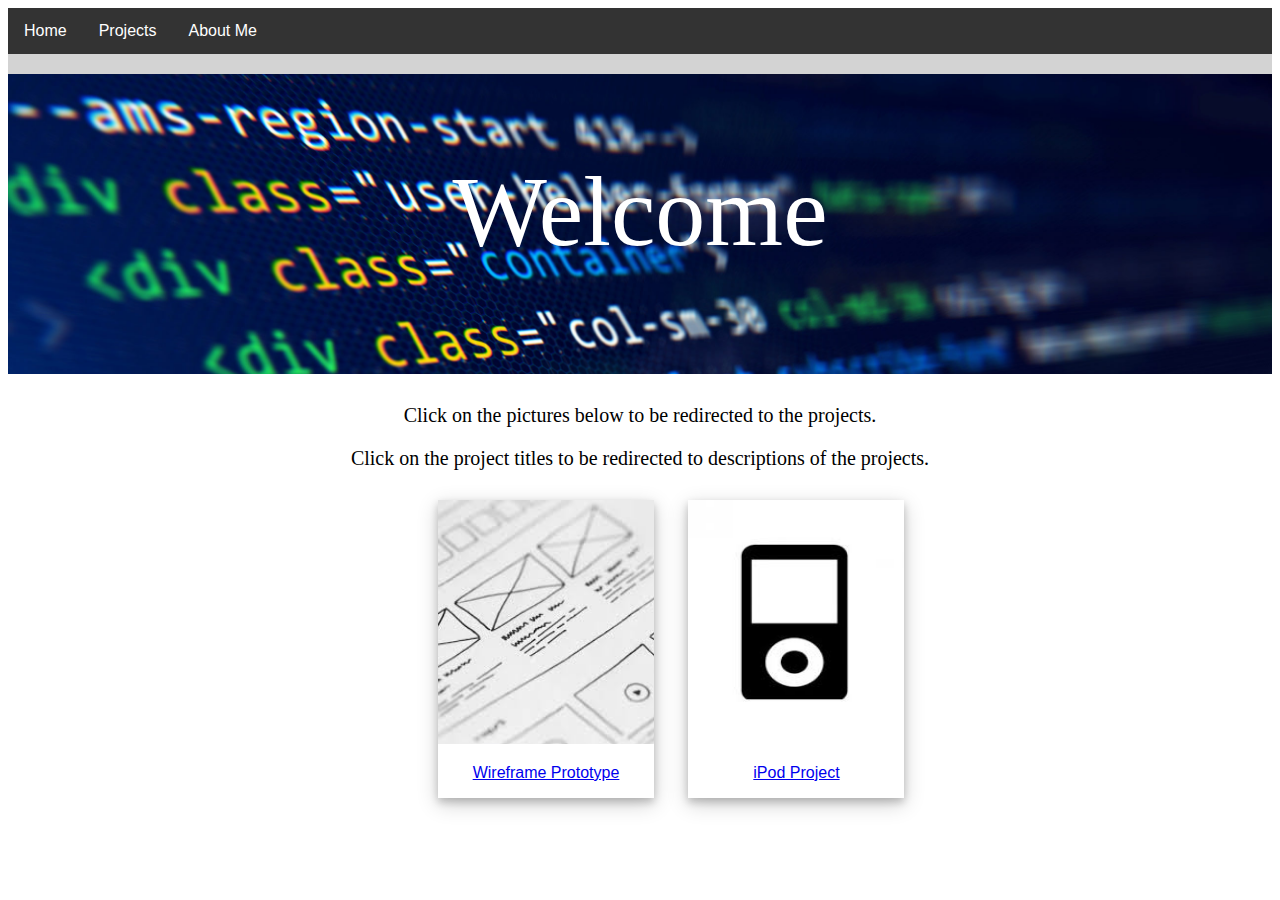
<file: index.html>
<!DOCTYPE html>
<html lang="en">
   <head>
      <title aria-labelledby="Home Page">Home Page</title>
      <link rel="stylesheet" href="stylesheet.css">
   </head>
   <body>
       <nav aria-labelledby="nav-bar">
           <ul role="menu" id="nav-bar">
               <li role="menu-item">
                   <a aria-current="page" href="index.html" aria-labelledby="Home Button">Home</a>
               </li>
               <li role="menu-item">
                   <a href="projects.html" aria-labelledby="Project Button">Projects</a>
               </li>
               <li role="menu-item">
                   <a href="about.html" aria-labelledby="About Button">About Me</a>
               </li>
           </ul>
       </nav>
       
       <header class="index-background-img">
           <div class="home-text" aria-label="welcome-div">
               <p class="index-header" aria-labelledby="homepage-welcome">Welcome</p>
           </div>
       </header>
       
       <div class="home-text index-sub-header" aria-label="description-div">
           <p aria-labelledby="click-pictures-for-projects">Click on the pictures below to be redirected to the projects.</p>
           <p aria-labelledby="click-titles-for-descriptions">
               Click on the project titles to be redirected to descriptions of the projects.
           </p>
       </div>
       
       <div role="project-display" class="img-div" aria-label="image-div"> 
           <div class="project-images">
               <a href="https://balsamiq.cloud/sen2rvy/pyenm1q" aria-labelledby="link-to-wireframe-project">
                   <img class="image2" src="images/wfp.jpg" alt="wireframe-image">
               </a>
               <div class="container" aria-label="image-caption-div">
                   <a href="projects.html" aria-labelledby="link-to-wireframe-description">
                       <p aria-labelledby="Wireframe-Prototype">Wireframe Prototype</p>
                   </a>
               </div>
           </div>
           
           <div class="project-images">
               <a href="starter2/albums.html" aria-labelledby="link-to-iPod-project">
                   <img class="image2" src="images/ipod_img.jpg" alt="ipod-image">
               </a>
               <div class="container">
                   <a href="projects.html#target" aria-labelledby="link-to-iPod-description"> 
                       <p aria-labelledby="iPod Project">iPod Project</p>
                   </a>
               </div>
           </div>
       </div>
    </body>
</html>
</file>
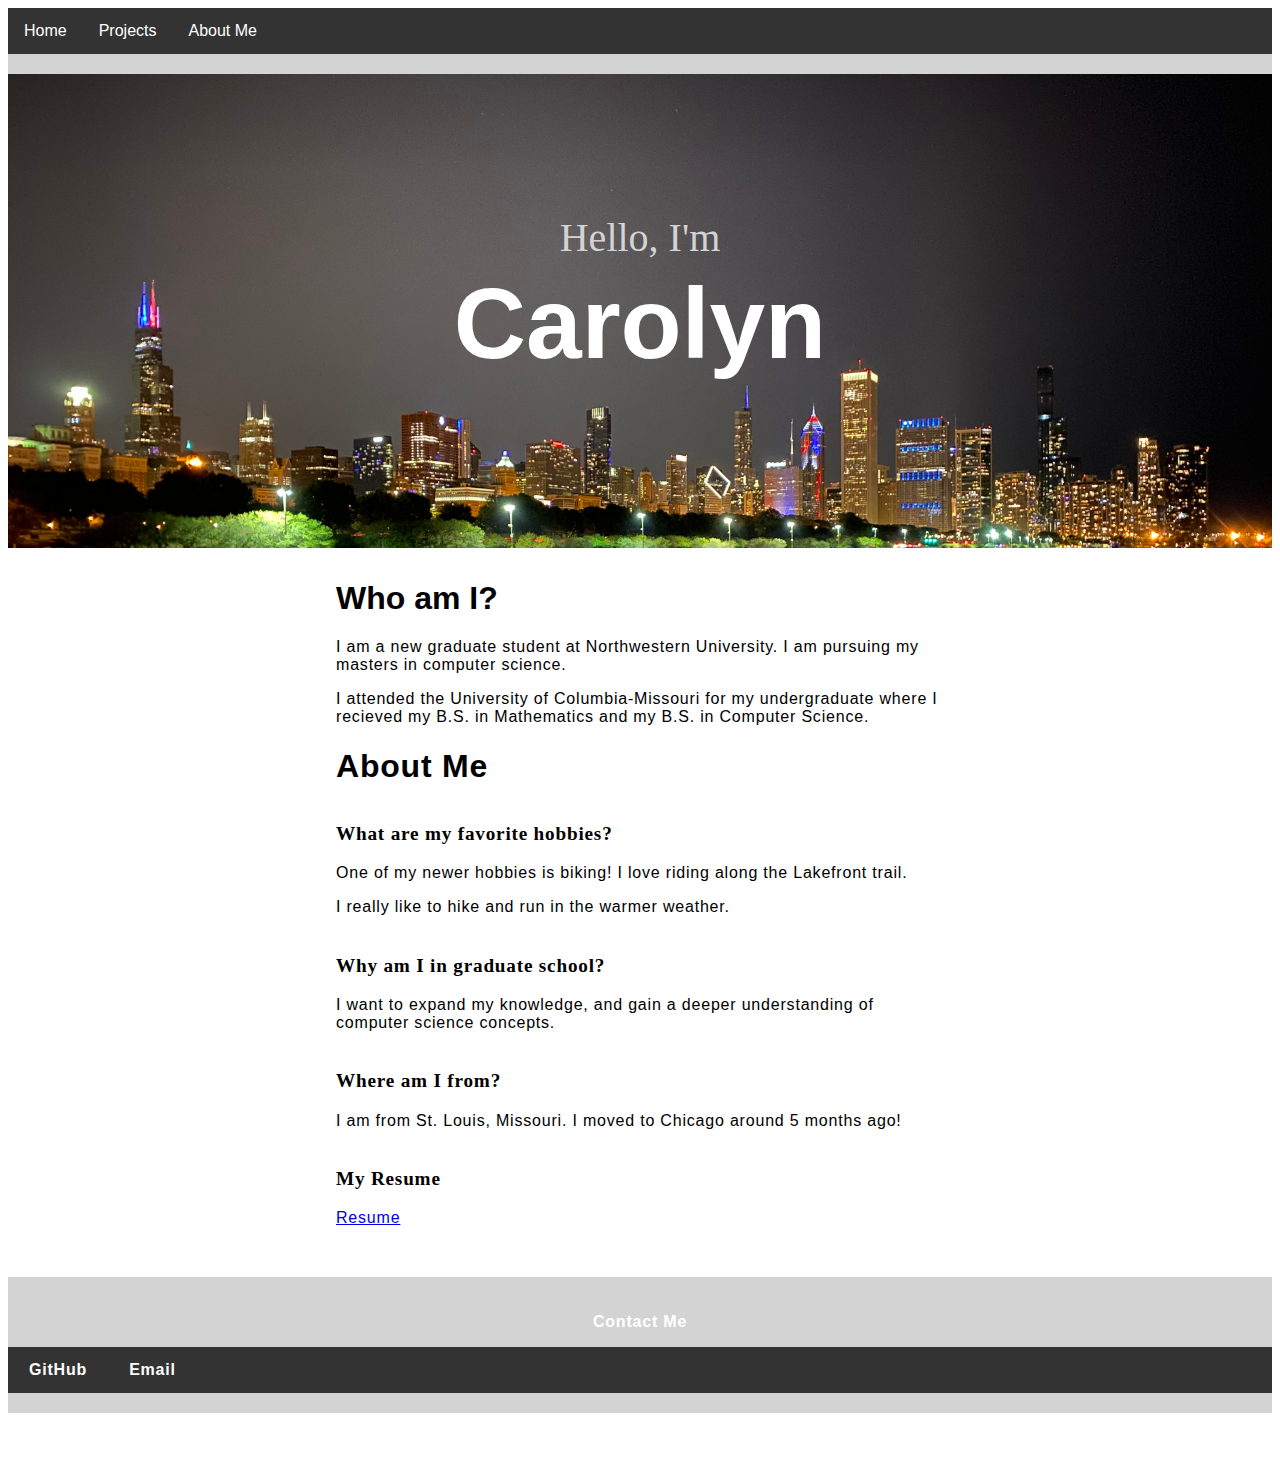
<file: about.html>
<!DOCTYPE html>
<html lang="en">
   <head>
      <title aria-labelledby="About Page">About Page</title>
      <link rel="stylesheet" href="stylesheet.css">
   </head>
   <body>
       <nav aria-labelledby="nav-bar">
           <ul role="menu" id="nav-bar">
               <li role="menu-item">
                   <a href="index.html" aria-labelledby="Home Button">Home</a>
               </li>
               <li role="menu-item">
                   <a href="projects.html" aria-labelledby="Project Button">Projects</a>
               </li>
               <li role="menu-item">
                   <a aria-current="page" href="about.html" aria-labelledby="About Button">About Me</a>
               </li>
           </ul>
       </nav>
     
       <header class="about-header">
           <p aria-labelledby="Hello, I'm" class="about-header-hi">Hello, I'm</p>
           <h1 aria-labelledby="Carolyn" class="about-header-name">Carolyn</h1>
       </header>
       
       <div class="about-me" aria-label="about-me-div">
           <div class="intro1" aria-label="first-question-div">
               <h1 aria-labelledby="First Question">Who am I?</h1>
               <p aria-labelledby="First Question Answer">
                   I am a new graduate student at Northwestern University. I am pursuing my masters in computer science.
               </p>
               <p aria-labelledby="First Question Answer">
               I attended the University of Columbia-Missouri for my undergraduate where I recieved my B.S. in Mathematics and my B.S. in Computer Science.
               </p>
           </div>
           
           <div class="intro2" aria-label="second-question-div">
               <h1 aria-labelledby="About me">About Me</h1>
               <h2 aria-labelledby="hobbies">What are my favorite hobbies?</h2>
               <p aria-labelledby="hobby-answers">One of my newer hobbies is biking! I love riding along the Lakefront trail.</p>
               <p aria-labelledby="hobby-answers">I really like to hike and run in the warmer weather.</p>
               <h2 aria-labelledby="graduate-school">Why am I in graduate school?</h2>
               <p aria-labelledby="graduate-school-answers">
                   I want to expand my knowledge, and gain a deeper understanding of computer science concepts.
               </p>
               <h2 aria-labelledby="where from">Where am I from?</h2>
               <p aria-labelledby="where-from-answer">I am from St. Louis, Missouri. I moved to Chicago around 5 months ago!</p>
               <h2 aria-labelledby="Resume">My Resume</h2>
               <a href="Resume_Feb.pdf" aria-labelledby="Resume">Resume</a>
           </div>
       </div>
       <footer role="footer" class="about-footer">
           <p aria-labelledby="Contact Me">Contact Me</p>
           <ul role="menu" class="social">
               <li role="menu-item">
                   <a class = "about-social-link" href="https://github.com/CMPerniciaro" aria-labelledby="GitHub Link">GitHub</a></li>
               <li role="menu-item">
                   <a class = "about-social-link" href="mailto:carolynperniciaro2022@u.northwestern.edu" aria-labelledby="Email Link">Email</a>
               </li>
           </ul>
       </footer>
    </body>
</html>
</file>
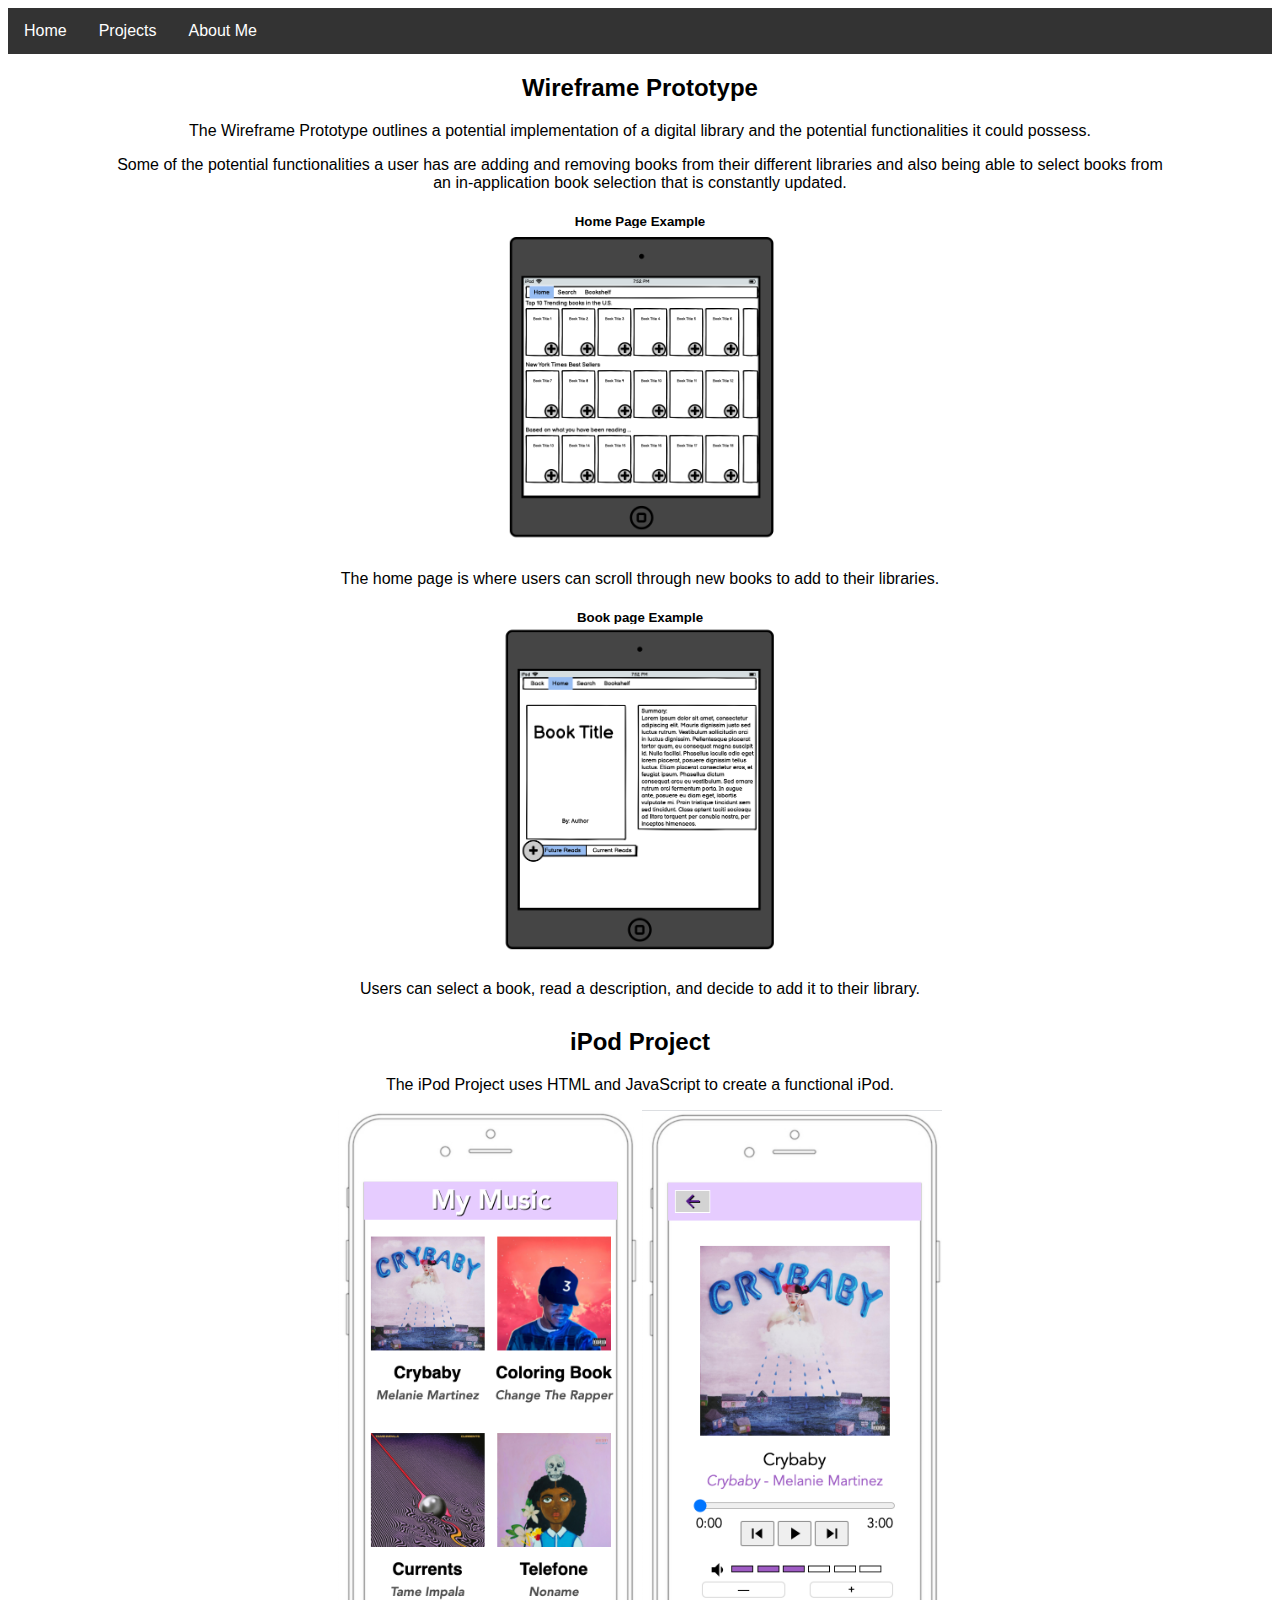
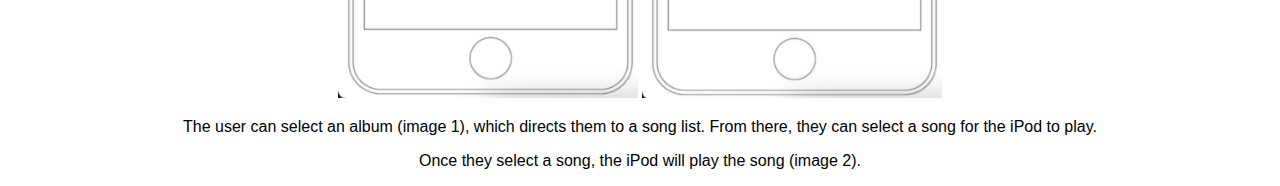
<file: projects.html>
<!DOCTYPE html>
<html lang="en">
   <head>
      <title aria-labelledby="Project Pgae">Project Page</title>
      <link rel="stylesheet" href="stylesheet.css">
   </head>
   <body>
       <nav aria-labelledby="nav-bar">
           <ul role="menu" id="nav-bar">
               <li role="menu-item">
                   <a href="index.html" aria-labelledby="Home Button">Home</a>
               </li>
               <li role="menu-item">
                   <a aria-current="page" href="projects.html" aria-labelledby="Project Button">Projects</a>
               </li>
               <li role="menu-item">
                   <a href="about.html" aria-labelledby="About Button">About Me</a>
               </li>
           </ul>
       </nav>
    
       <div class="project-text" aria-label="project-description-div">
            <div class="wireframe-text" aria-label="wireframe-project-div">
                <h2 aria-labelledby="Wireframe Prototype">Wireframe Prototype</h2>
                <p aria-labelledby="Wireframe-Prototype Description">The Wireframe Prototype outlines a potential implementation of a digital library and the potential functionalities it could possess.</p>
                <p aria-labelledby="Wireframe-Prototype Description">Some of the potential functionalities a user has are adding and removing books from their different libraries and also being able to select books from an in-application book selection that is constantly updated.</p>
                
                <h5 class="project-header" aria-labelledby="Home Page Example">Home Page Example</h5>
                <img class="project-image" src="images/wfp_home.png" alt="wpf-home-page">
                
                <p aria-labelledby="Wireframe-Prototype Description">The home page is where users can scroll through new books to add to their libraries.</p>
                <h5 class="project-header" aria-labelledby="Book Page Example">Book page Example</h5>
                <img class="project-image" src="images/book_ex.png" alt="book-example">
                <p aria-labelledby="Wireframe-Prototype Description">Users can select a book, read a description, and decide to add it to their library.</p>
           </div>
       
           <div class="ipod-project" aria-label="iPod-project-div">
               <h2 id="target" aria-labelledby="iPod Project">iPod Project</h2>
               <p aria-labelledby="iPod Project Description">
                   The iPod Project uses HTML and JavaScript to create a functional iPod.
               </p>
               <img class="project-image" src="images/ipod_home.png" alt="ipod-image">
               <img class="project-image" src="images/player_ex.png" alt="player-example"> 
               <p aria-labelledby="iPod Project Description">
                   The user can select an album (image 1), which directs them to a song list. From there, they can select a song for the iPod to play.
               </p>
               <p aria-labelledby="iPod Project Description">Once they select a song, the iPod will play the song (image 2).</p>
           </div>
       </div>
   </body>
</html>
</file>
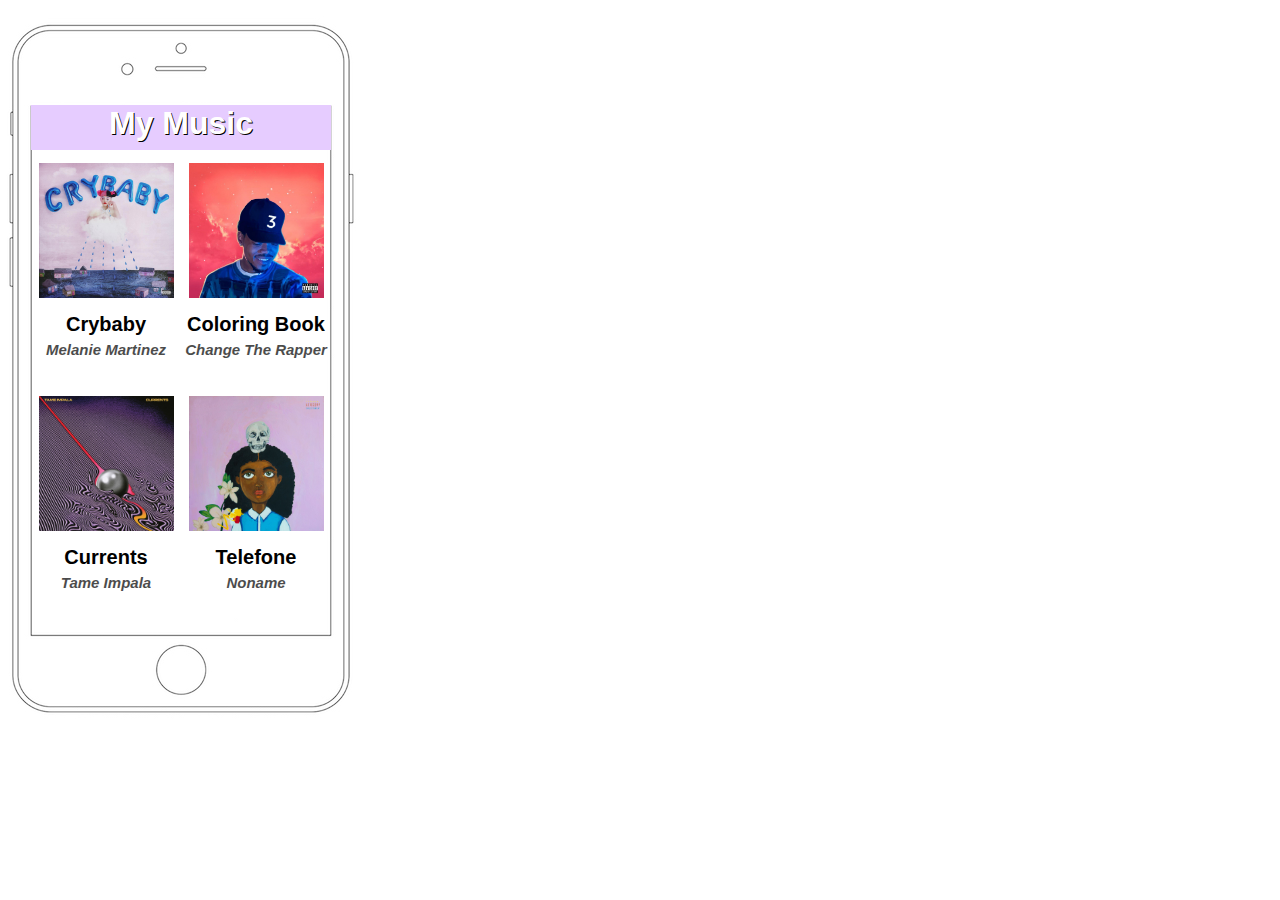
<file: starter2/albums.html>
<html>
    <head>
        <title>Album Select</title>
        <link rel="stylesheet" type="text/css" href="ipod.css"/>
    </head>
    <body>
        <div id="screen">
            <div class="head-bar" aria-label="outer-div">
                <h1>My Music</h1>
                <div class="albums-album-wrapper" aria-label="info-div">
                    <div class="albums-album-art" aria-label="albumn-cover-div1">
                        <a href="songs.html" aria-labelledby="album-link">
                            <img src="images/crybaby.jpg" class="albums-album-art" alt="baby">
                        </a>
                        <div class="albums-album-name" aria-label="albumn1-title">
                            <p>Crybaby</p>
                        </div>
                        <div class="albums-artist-name" aria-label="albumn1-author">
                            <p>Melanie Martinez</p>
                        </div>
                    </div>
                    <div class="albums-album-art" aria-label="albumn-cover-div2">
                        <img src="images/cbook.jpg" class="albums-album-art" alt="cbook">
                        <div class="albums-album-name" aria-label="albumn2-title">
                            <p>Coloring Book</p>
                        </div>
                        <div class="albums-artist-name" aria-label="albumn2-author">
                            <p>Change The Rapper</p>
                        </div>
                    </div>
                    <div class="albums-album-art" aria-label="albumn-cover-div3">
                        <img src="images/currents.jpg" class="albums-album-art" alt="currents" style="padding-top: 98px;">
                        <div class="albums-album-name" aria-label="albumn3-title">
                            <p>Currents</p>
                        </div>
                        <div class="albums-artist-name" aria-label="albumn2-author">
                            <p>Tame Impala</p>
                        </div>
                    </div>
                    <div class="albums-album-art" aria-label="albumn-cover-div4">
                        <img src="images/telefone.jpeg" class="albums-album-art" alt="phone" style="padding-top: 98px;">
                        <div class="albums-album-name" aria-label="albumn4-title">
                            <p>Telefone</p>
                        </div>
                        <div class="albums-artist-name" aria-label="albumn4-author">
                            <p>Noname</p>
                        </div>
                    </div>
                </div>
            </div>
        </div>
    </body>
</html>
<!-- 
* bg iphone img is 363x762px
* iphone 'screen' is apprx 300x530 -->
</file>
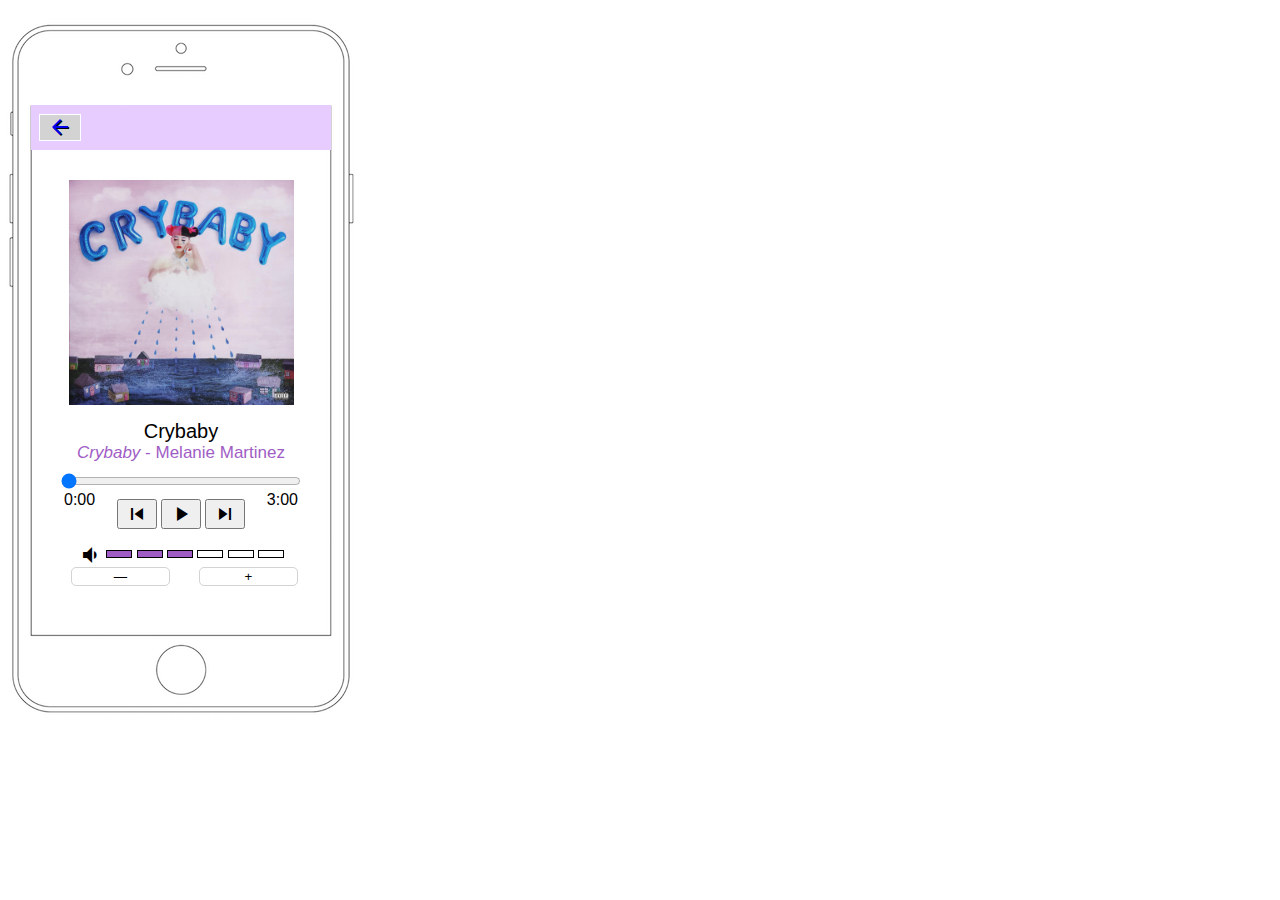
<file: starter2/player.html>
<html>
<header>
   <title>Music Player</title>
   <link rel="stylesheet" type="text/css" href="ipod.css"/>
   <link href="https://fonts.googleapis.com/icon?family=Material+Icons"
      rel="stylesheet">
</header>
    <body>
        <div id="screen">
            <div class="head-bar">
                <div class="back-button">
                    <a href="songs.html">
                        <i class="material-icons">arrow_back</i>
                    </a>
                    
                </div>
            </div>
         
            <img class="player-album-art" src="images/crybaby.jpg" alt="Crybaby Album Cover"/>
            <div class="player-song-info">
                <p>Crybaby</p>
                <p id="player-song-name"><em>Crybaby</em> - Melanie Martinez</p>
            </div>
            
        
            <div class="range">
                <input id="player-time" type="range" min="0" max="180" value="0">
            </div>

            <div>
                <div id="time-elapsed">0:00</div>
                <div id="time-total">3:00</div>
            </div>
            
            <div class="player-controls">
                <button onclick="prevSong()"> 
                    <i class="material-icons" id="skip-previous">skip_previous</i>
                </button>
                <button onclick="switchPlay()">
                    <i class="material-icons" id="play-pause">play_arrow</i>
                </button>
                <button onclick="nextSong()">
                    <i class="material-icons" id="skip-next">skip_next</i>
                </button>
            </div>
            <div class="volume-bar">
                <div class="volume-icon">
                    <i class="material-icons">volume_down</i>
                </div>
                <div class="volume-level" id="vl0"></div>
                <div class="volume-level" id="vl1"></div>
                <div class="volume-level" id="vl2"></div>
                <div class="volume-level" id="vl3"></div>
                <div class="volume-level" id="vl4"></div>
                <div class="volume-level" id="vl5"></div>
            </div>
            <div class="volume-rocker">
                <button class="down" onclick="volDown()">&mdash;</button>
                <button class="up" onclick="volUp()">+</button>
            </div>

        </div>
        <script src="ipod.js"></script>
    </body>
</html>
<!-- 
* bg iphone img is 363x762px
* iphone 'screen' is apprx 300x530 -->
</file>
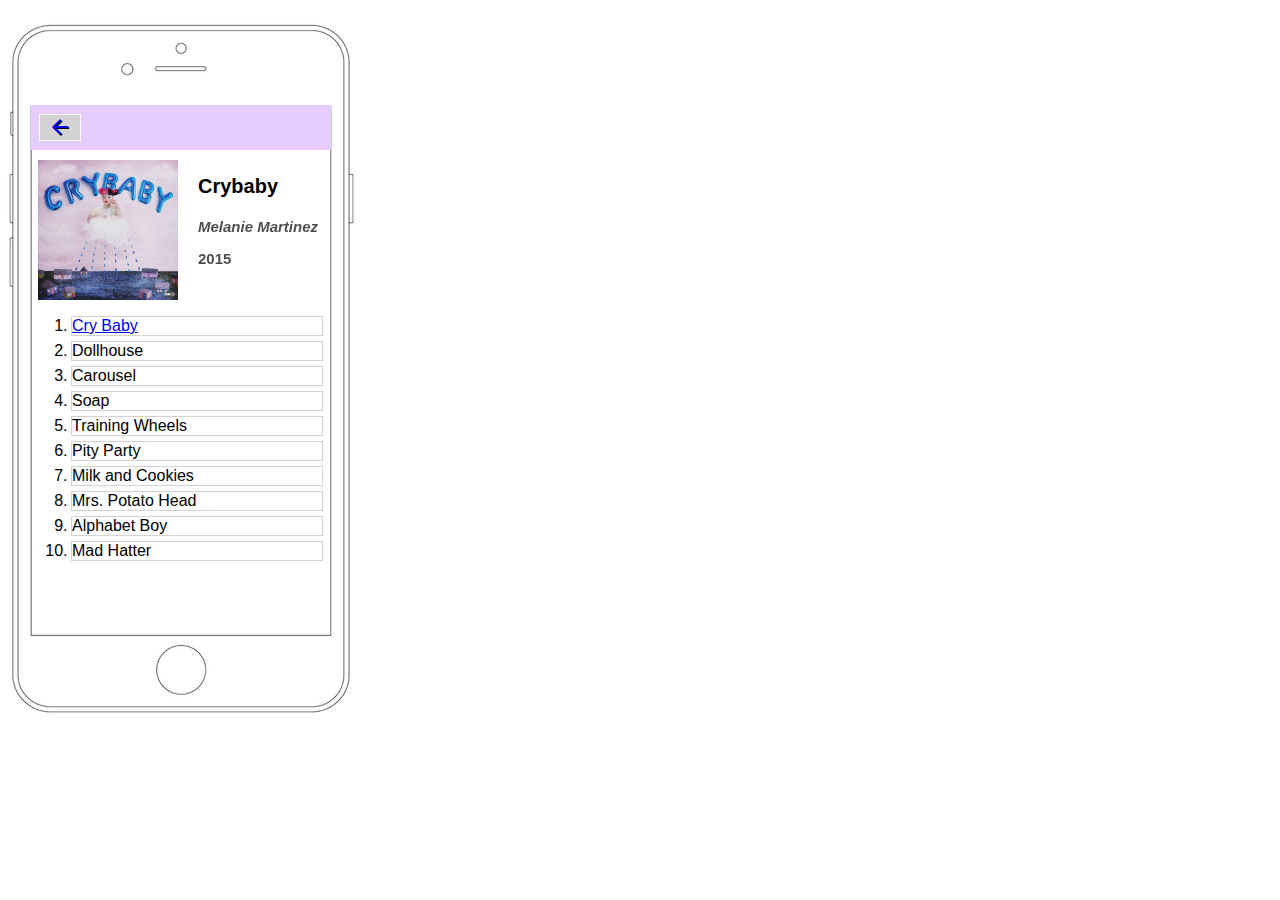
<file: starter2/songs.html>
<html>
    <head>
        <title>Album Select</title>
        <link rel="stylesheet" type="text/css" href="ipod.css"/>
        <link href="https://fonts.googleapis.com/icon?family=Material+Icons"
      rel="stylesheet">
    </head>
    <body>
        <div id="screen">
            <div class="head-bar">
                <a href="albums.html" aria-labelledby="back-button">
                    <div class="back-button">
                        <i class="material-icons">arrow_back</i>
                    </div>
                </a> 
            </div>
                <div class="songs-info-wrapper" aria-label="top-wrapper">
                    <div class="songs-album-art" aria-labelledby="album-image">
                        <img src="images/crybaby.jpg" class="songs-album-art" alt="baby">
                    </div>
                    <div class="songs-album-name" aria-labelledby="album-title>">
                        <p>Crybaby</p>
                    </div>
                    <div class="songs-artist-name" aria-labelledby="author-name">
                        <p>Melanie Martinez</p>
                    </div>
                    <div class="songs-album-year" aria-labelledby="albumn-year">
                        <p>2015</p>
                    </div>
                </div>
            <div class="songs-list" aria-label="albumn-song-list">
                <ol>
                    <div class="songs-text-info" aria-labelledby="albumn-song1">
                        <li><a href="player.html">Cry Baby</a></li>
                    </div>
                    <div class="songs-text-info" aria-labelledby="albumn-song2">
                        <li>Dollhouse</li>
                    </div>
                    <div class="songs-text-info" aria-labelledby="albumn-song3">
                        <li>Carousel</li>
                    </div>
                    <div class="songs-text-info" aria-labelledby="albumn-song4">
                        <li>Soap</li>
                    </div>
                    <div class="songs-text-info" aria-labelledby="albumn-song5">
                        <li>Training Wheels</li>
                    </div>
                    <div class="songs-text-info" aria-labelledby="albumn-song6">
                        <li>Pity Party</li>
                    </div>
                    <div class="songs-text-info" aria-labelledby="albumn-song7">
                        <li>Milk and Cookies</li>
                    </div>
                    <div class="songs-text-info" aria-labelledby="albumn-song8">
                        <li>Mrs. Potato Head</li>
                    </div>
                    <div class="songs-text-info" aria-labelledby="albumn-song9">
                        <li>Alphabet Boy</li>
                    </div>
                    <div class="songs-text-info" aria-labelledby="albumn-song10">
                        <li>Mad Hatter</li>
                    </div>
                </ol>
            </div>
        </div>
    </body>
</html>
<!-- 
* bg iphone img is 363x762px
* iphone 'screen' is apprx 300x530 -->
</file>
<file: stylesheet.css>
ul {
  list-style-type: none;
  margin: 0;
  padding: 0;
  overflow: hidden;
  background-color: #333;
}

li {
  float: left;
}

li a {
  display: block;
  color: white;
  text-align: center;
  padding: 14px 16px;
  text-decoration: none;
}

li a:hover {
  background-color: #111;
}

/* about me */
body {
    color: black;
    font-size: 1em;
    font-family: "Gentium Book Basic", "Helvetica Neue", sans-serif;
}

.about-header {
  padding: 100px 0;
  background-image: url("images/skyline.jpeg");
  background-size: cover;
  /*background-repeat: no-repeat;*/
  border-top: solid 20px lightgrey;
}

.about-header-hi {
    margin-bottom: 5px;
    font-family: "Gentium Book Basic", Georgia, serif;
    font-size: 40px;
    text-align: center;
    color: lightgrey;
}

.about-header-name {
    color: white;
    margin-top: 5px;
    font-family: "Gentium Book Basic", "Helvetica Neue", sans-serif;
    font-weight: bold;
    font-size: 100px;
    text-align: center;
}

.about-me {
    max-width: 38em;
    margin-left: auto;
    margin-right: auto;
    margin-top: 2em;
}

.intro1 > p{
    font-weight: 300;
    letter-spacing: 0.05em;
}

.intro2 {
    font-weight: 300;
    letter-spacing: 0.05em;
}

.intro2 > h2 {
    font-family: "Gentium Book Basic", Georgia, serif;
    font-size: 1.2em;
    font-weight: bold;
    /* Layout */
    margin: 2em 0 1em 0;
}

.about-footer {
  margin: 50px 0;
  padding: 20px 0;
  text-align: center;
  background-color: lightgrey;
  text-decoration: none;
  text-align: center;
  font-weight: 300;
    letter-spacing: 0.05em;
}
.social > li {
  display: inline-block;
  margin: 0 5px;
}

.about-footer > p {
  color: white;
    font-weight: bold;
}
.about-social-link {
    font-weight: bold;
    text-decoration: none;
    color: white;
}

@media only screen and (max-width: 500px) {
    .about-header {
        padding: 3em 0;
    }
    .about-header-name {
        font-size: 3em;
    }
    .about-footer {
        padding: 2em 2.5em;
  }
}
    
/* index.html */


.home-text {
    text-align: center;
}

.index-background-img {
padding: 100px 0;
  background-image: url("images/html_img.jpg");
  background-size: cover;
  border-top: solid 20px lightgrey;
}

.index-header {
    margin-top: -20px;
    margin-bottom:5px;
    font-family: "Gentium Book Basic", Georgia, serif;
    font-size: 100px;
    color: white;
}

.index-sub-header {
    margin-top: 30px;
    color: black;
    font-family: "Gentium Book Basic", Georgia, serif;
    font-size: 20px;
    
}

.img-div {
    margin-left: 400px;
    margin-top: 30px;
}

div.project-images {
    width: 25%;
    background-color: white;
    box-shadow: 0 4px 8px 0 rgba(0, 0, 0, 0.2), 0 6px 20px 0 rgba(0, 0, 0, 0.19);
    margin-left: 30px;
    display: inline-block;
}

.image {
    width: 100%;
}

.image2 {
    width: 100%;
    height: 244px;;
}

div.container {
  text-align: center;

}

/* projects.html */

.project-text {
    text-align: center;
}

.wireframe-text {
    text-align: center;
    padding-left: 100px;
    padding-right: 100px;
}

.project-image {
    width: 300px;
}

.ipod-project {
    margin-top: 30px;
}

.project-header {
    margin-bottom: -1px;
}
</file>
<file: starter2/ipod.css>
/* 
	Global classes 
					*/
body {
	background-image: url("images/iphoneOL.jpg");
	background-repeat: no-repeat;
	font-family: Avenir, sans-serif;
}

#screen {
	height: 530px;
	width: 300px;
	margin: 105px 23px;
}

.head-bar {
	width: 300px;
    height: 45px;
    text-align: center;
    background-color: #e6ccff;
    color: white;
    text-shadow: 1px 1px #000;
}

.back-button {
	background-color: lightgray;
    border: 1px solid white; 
    width: 40px;
    height: 25px;
    float: right;
    margin-right: 250px;
    margin-top: 8.5px;
    
}

.arrow {
    margin-top: -2px;
    color: purple;
    text-shadow: 0 0 white;
    font-size: 25px;
}

/* 
	Albums 
			*/
.albums-album-wrapper {
    display: flex;
    flex-wrap: wrap;
    justify-content: space-evenly;
    align-items: flex-start;
}

.albums-album-art {
    width: 135px;
    height: 135px;
    flex: 1; 
}

.albums-album-name {
    font-family: sans-serif;
    color: black;
    font-size: 20px;
    text-shadow: 0 0 white;
    font-weight: bold;
    margin-top: -5px;
}


.albums-artist-name {
    font-style: italic;
    color: black;
    font-size: 15px;
    text-shadow: 0 0 white;
    font-weight: bold;
    margin-top: -15px;
    opacity: 0.7;
}

/* 
	Songs 
			*/
.songs-info-wrapper {
	padding-top: 10px; 
    margin-left: 7px; 
}

.songs-album-art {
	width: 140px;
    height: 140px;
    flex: 1; 
    float: left;
}

.songs-album-name {
	font-family: sans-serif;
    color: black;
    font-size: 20px;
    text-shadow: 0 0 white;
    font-weight: bold;
    margin-left: 20px;
    margin-top: -5px;
    float: left;
}

.songs-artist-name {
	font-style: italic;
    color: black;
    font-size: 15px;
    text-shadow: 0 0 white;
    font-weight: bold;
    margin-top: -15px;
    margin-left: 20px;
    opacity: 0.7;
    float: left;
}

.songs-text-info {
    border: 1px solid lightgrey;
    border-width: thin;
    padding-right: 125px;
    white-space: nowrap;
    margin-bottom: 5px;
}

.songs-album-year {
	color: black;
    font-size: 15px;
    text-shadow: 0 0 white;
    font-weight: bold;
    margin-top: -15px;
    margin-left: 20px;
    opacity: 0.7;
    float: left;
}

.songs-list {
    text-shadow: 0 0 white;
    color: black;
	float:left;
    margin-right: 200px; 
}

/* 
	Player 
			*/
.player-album-art {
    display: block;
	width: 225px;
    height: 225px;
    padding: 15px;
    margin-left: auto;  
    margin-right: auto;
    margin-top: 15px;
    margin-bottom: -20px;
}

.player-song-info {
	text-align: center;
    font-size: 20px;
    position: relative;
}

#player-song-name {
    color: rgb(159, 93, 197);
    margin-top: -20px;
    font-size: 17px;
    position: relative;
    margin-bottom: 25px
}

.volume-bar {
	text-align: center;
}

.volume-icon {
    display: inline-block;
    position:relative;
    bottom:71px;
}
.volume-level {
    margin-top: 100px;
	height:6px;
	width:24px;
	display:inline-block;
	border:1px solid black;
	position:relative;
	bottom:80px;
}

.volume-rocker {
    position: relative;
    bottom: 75px;
}

.down {
    width: 33%;
    border:1px solid lightgrey;
    border-radius: 5px;
    float: left;
    background-color: white;
    margin-left: 40px;
}

.down:focus {
    outline: 0;
}

.down:active {
    background-color:#e6ccff;
	border:2px solid lightblue;
}

.up {
    width: 33%;
    border:1px solid lightgrey;
    border-radius: 5px;
    float: right; 
    background-color: white;
    margin-right: 33px;
}

.up:focus {
    outline: 0;
}

.up:active {
    background-color:#e6ccff;
	border:2px solid lightblue;
}

.player-controls {
    text-align: center;
    position: relative;
    margin-top: 10px;
}

.range {
    width: 100%;
    position: relative;
}

#player-time {
    display: block;
    text-align: center;
    margin-top: -15px;
    width: 80%;
    margin-left: auto;
    margin-right: auto;
}

/* 0:00 */
#time-elapsed {
    float: left;
    margin-left: 33px;
}
/* total time */
#time-total{
	float: right;
    margin-right: 33px;
}
</file>
